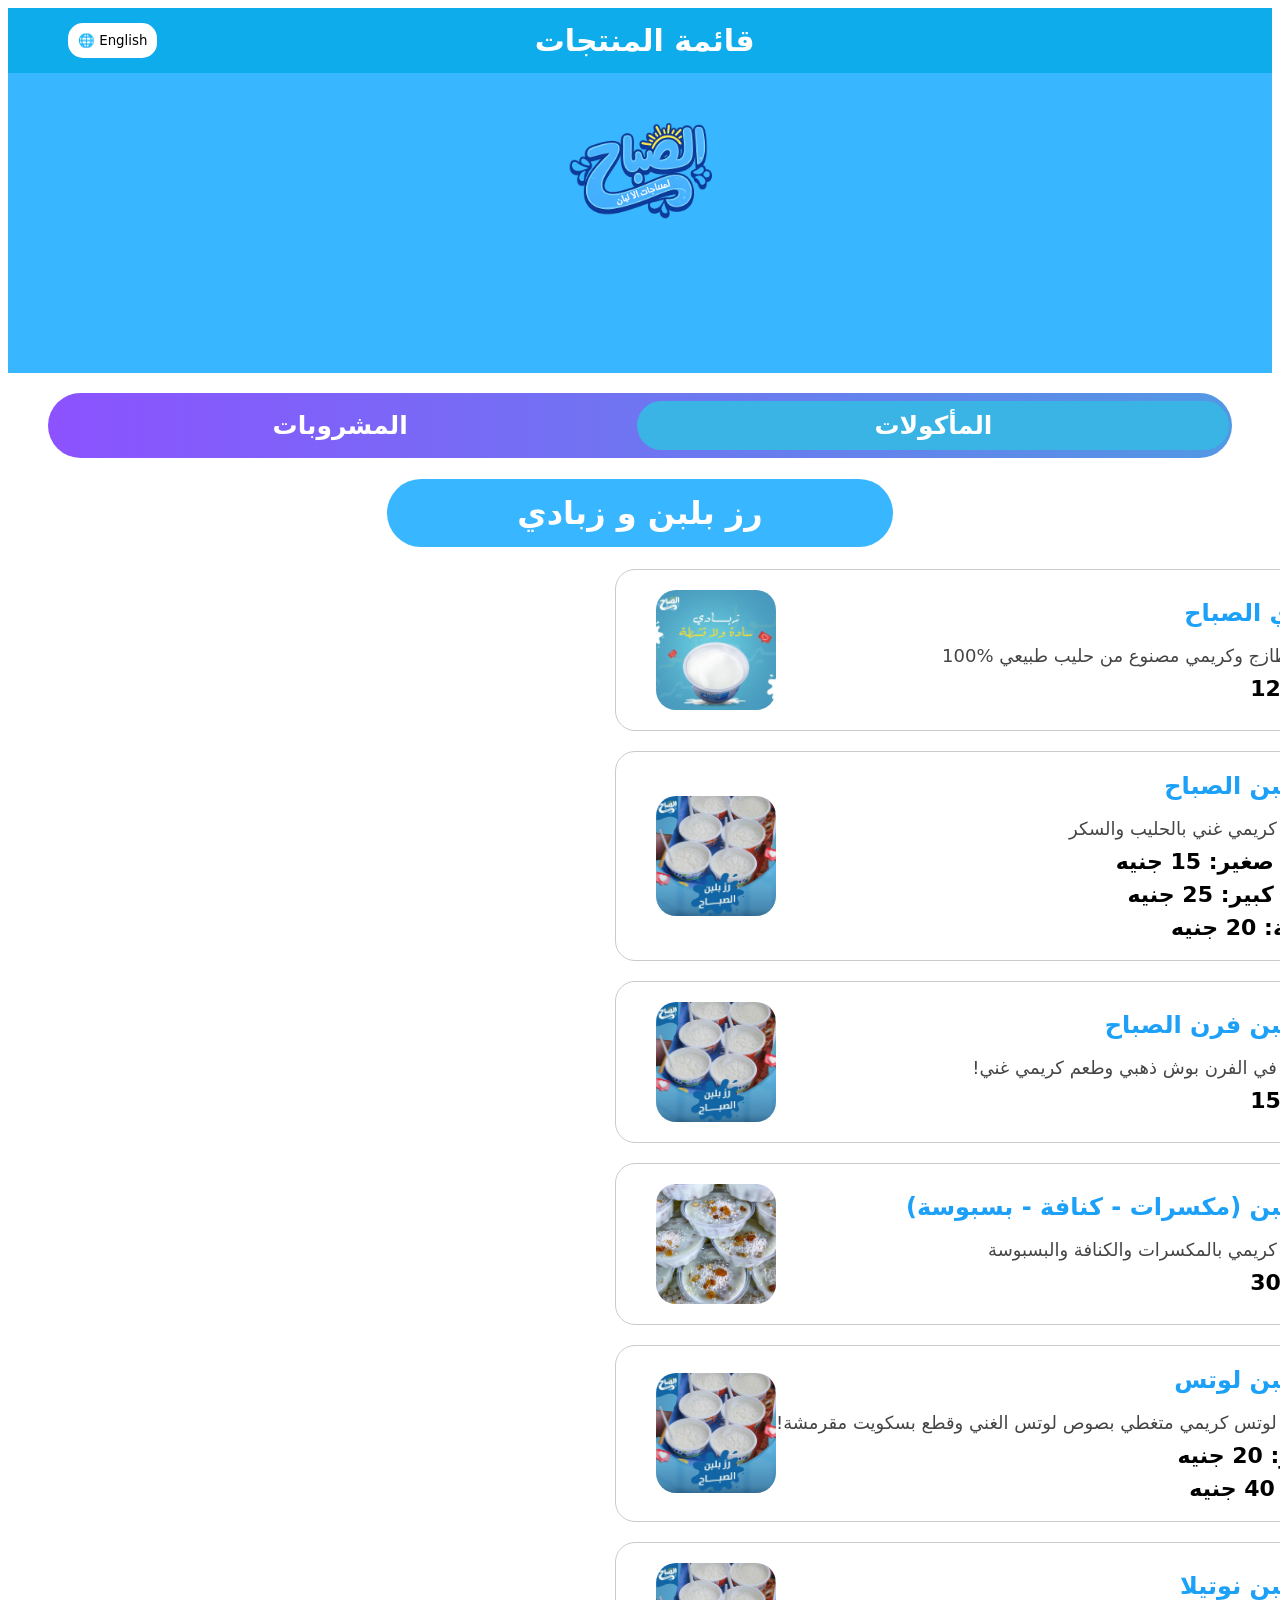
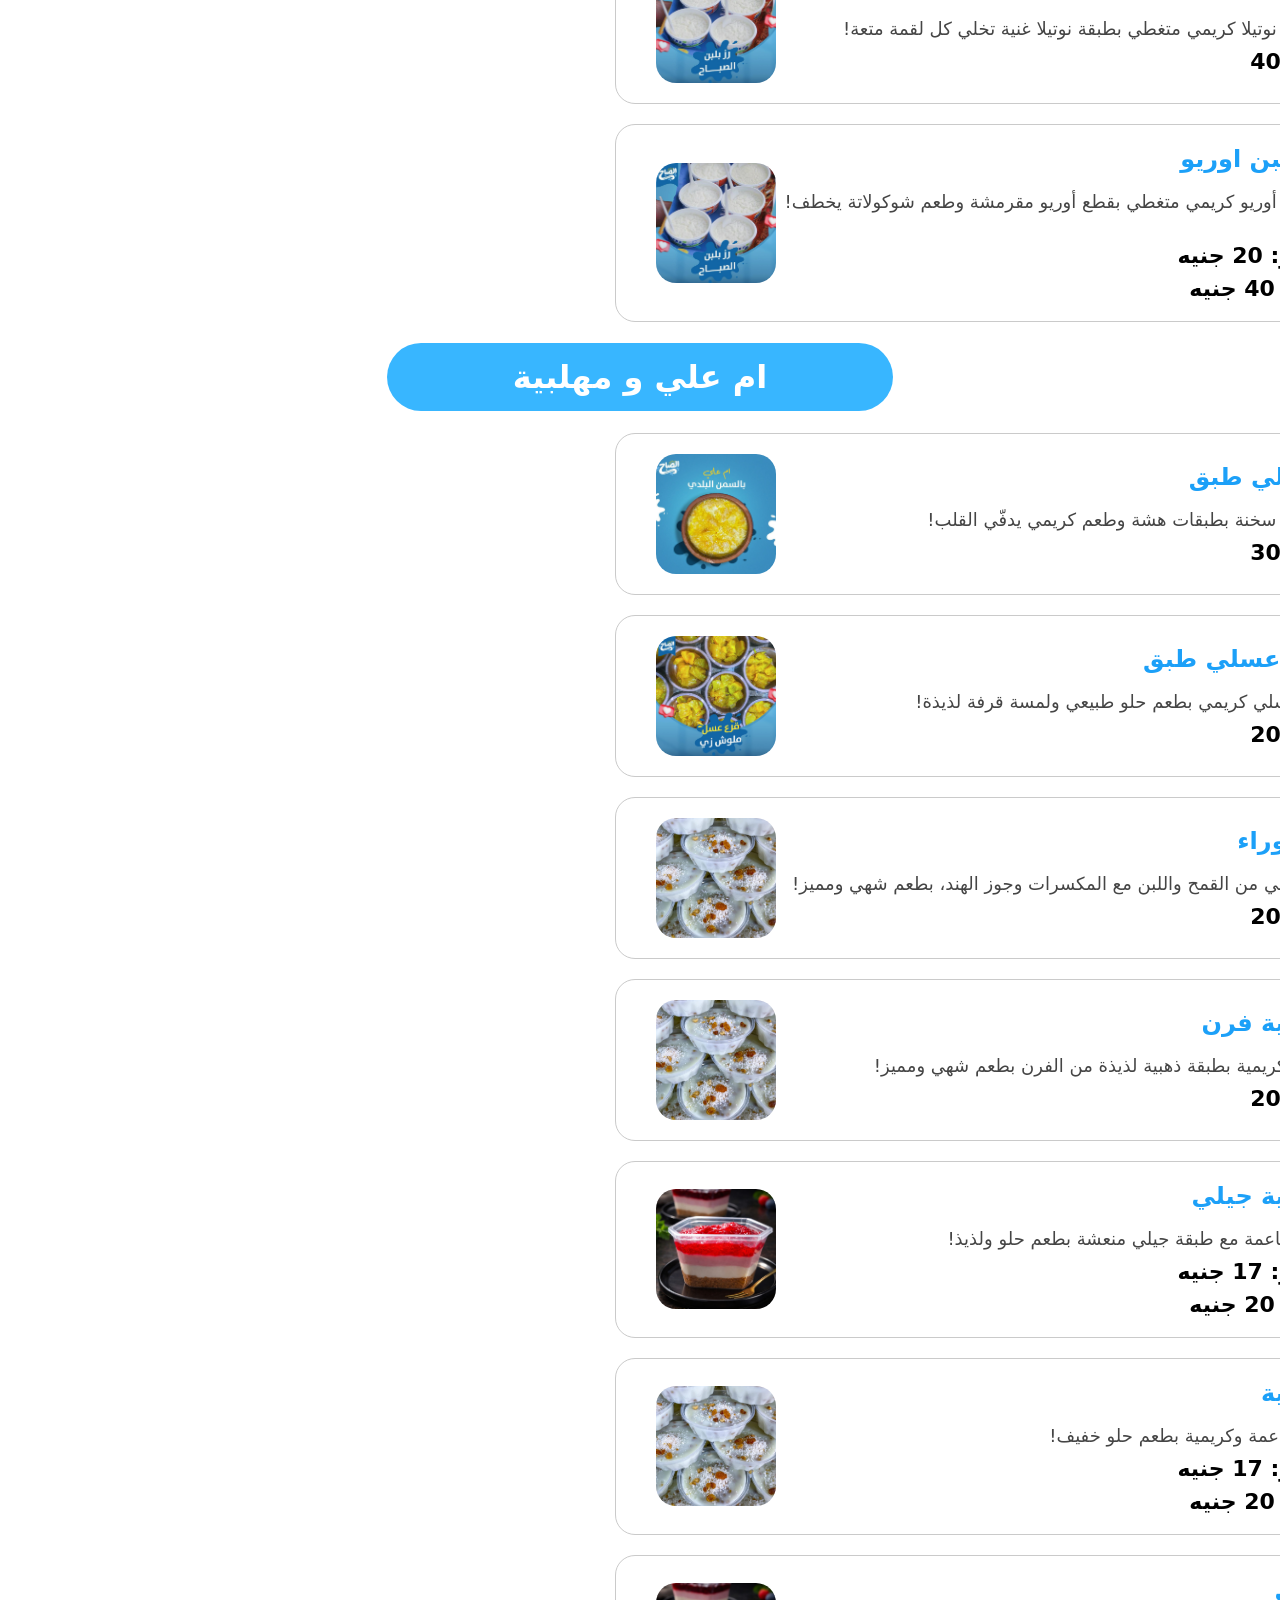
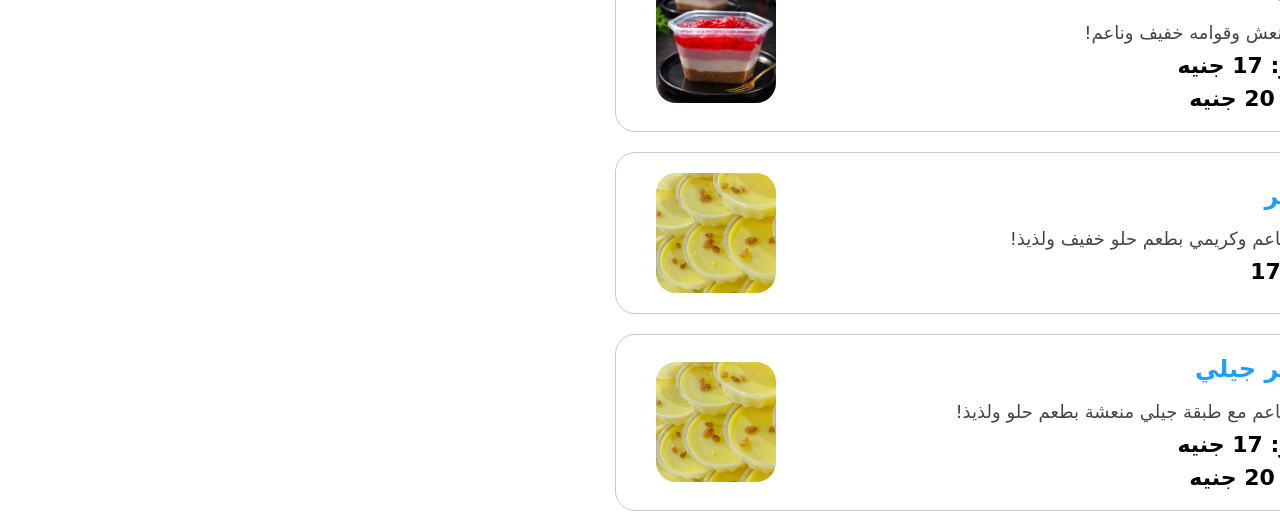
<file: index.html>
<!DOCTYPE html>
<html>
<head>
    <title>Menu Al Sabah</title>
    <link rel="stylesheet" href="Food_style.css">
</head>
    <script src="lang-Food.js"></script>
<body>
    <div id="Website_bar">
        <button onclick="toggleLanguage()" id="Lang_button">
            🌐 English
        </button>
         <h2 id="bar_text">قائمة المنتجات</h2>
    </div>

    <div id="logo_place">
        <img id="logo_image" src="ChatGPT Image Feb 4, 2026, 08_22_03 PM.png" alt="logo">
    </div>

    <header>
        <nav>
            <a href="drinks.html">
                 <button id="Drinks_button">المشروبات</button>
            </a>
           <button id="Food_button">المأكولات</button>
        </nav>
    </header>

    <div class="Products-section">
        <h1 id="Yogurt-and-Rice-Pudding-section">رز بلبن و زبادي</h1>
    </div>

<div class="Product-card">
    <img src="Yogurt image.jpeg" alt="زبادي" class="Product-img">

    <div class="Product-content">
        <h2 id="Yogurt-h2">زبادي الصباح</h2>
        <p id="Yogurt-p">زبادي طازج وكريمي مصنوع من حليب طبيعي %100</p>
        <span class="Product-price" id="Yogurt-price">12 جنيه</span>
    </div>
</div>

<div class="Product-card">
    <img src="Rice with milk image.jpeg" alt="رز بلبن" class="Product-img">

    <div class="Product-content">
        <h2 id="Rice-Pudding-h2">رز بلبن الصباح</h2>
        <p id="Rice-Pudding-p">رز بلبن كريمي غني بالحليب والسكر</p>
        <span class="Product-price" id="Rice-Pudding-choice-1">سادة صغير: 15 جنيه</span>
        <span class="Product-price" id="Rice-Pudding-choice-2">سادة كبير: 25 جنيه</span>
        <span class="Product-price" id="Rice-Pudding-choice-3">كريمة: 20 جنيه</span>
    </div>
</div>

<div class="Product-card">
    <img src="Rice with milk image.jpeg" alt="رز بلبن" class="Product-img">

    <div class="Product-content">
        <h2 id="Baked-Rice-Pudding-h2">رز بلبن فرن الصباح</h2>
        <p id="Baked-Rice-Pudding-p">!رز بلبن في الفرن بوش ذهبي وطعم كريمي غني</p>
        <span class="Product-price" id="Baked-Rice-Pudding-price">15 جنيه</span>
    </div>
</div>

<div class="Product-card">
    <img src="Mix rice pudding.jpeg" alt="رز بلبن" class="Product-img">

    <div class="Product-content">
        <h2 id="Mix-Rice-Pudding-h2">رز بلبن (مكسرات - كنافة - بسبوسة)</h2>
        <p id="Mix-Rice-Pudding-p">رز بلبن كريمي بالمكسرات والكنافة والبسبوسة</p>
        <span class="Product-price" id="Mix-Rice-Pudding-price">30 جنيه</span>
    </div>
</div>

<div class="Product-card">
    <img src="Rice with milk image.jpeg" alt="رز بلبن" class="Product-img">

    <div class="Product-content">
        <h2 id="Lotus-Rice-Pudding-h2">رز بلبن لوتس</h2>
        <p id="Lotus-Rice-Pudding-p">!رز بلبن لوتس كريمي متغطي بصوص لوتس الغني وقطع بسكويت مقرمشة</p>
        <span class="Product-price" id="Lotus-Rice-Pudding-choice-1">صغير: 20 جنيه</span>
        <span class="Product-price" id="Lotus-Rice-Pudding-choice-2">كبير: 40 جنيه</span>
    </div>
</div>
   
<div class="Product-card">
    <img src="Rice with milk image.jpeg" alt="رز بلبن" class="Product-img">

    <div class="Product-content">
        <h2 id="Nutella-Rice-Pudding-h2">رز بلبن نوتيلا</h2>
        <p id="Nutella-Rice-Pudding-p">!رز بلبن نوتيلا كريمي متغطي بطبقة نوتيلا غنية تخلي كل لقمة متعة</p>
        <span class="Product-price" id="Nutella-Rice-Pudding-price">40 جنيه</span>
    </div>
</div>

<div class="Product-card">
    <img src="Rice with milk image.jpeg" alt="رز بلبن" class="Product-img">

    <div class="Product-content">
        <h2 id="Oreo-Rice-Pudding-h2">رز بلبن اوريو</h2>
        <p id="Oreo-Rice-Pudding-p">!رز بلبن أوريو كريمي متغطي بقطع أوريو مقرمشة وطعم شوكولاتة يخطف القلب</p>
        <span class="Product-price" id="Oreo-Rice-Pudding-choice-1">صغير: 20 جنيه</span>
        <span class="Product-price" id="Oreo-Rice-Pudding-choice-2">كبير: 40 جنيه</span>
    </div>
</div>

    <div class="Products-section">
        <h1 id="Um-ali-and-mahlabia-section">ام علي و مهلبية</h1>
    </div>

<div class="Product-card">
    <img src="Um ali.jpeg" alt="رز بلبن" class="Product-img">

    <div class="Product-content">
        <h2 id="Um-ail-dish-h2">ام علي طبق</h2>
        <p id="Um-ail-dish-p">!أم علي سخنة بطبقات هشة وطعم كريمي يدفّي القلب</p>
        <span class="Product-price" id="Um-ail-dish-price">30 جنيه</span>
    </div>
</div>

<div class="Product-card">
    <img src="karh.jpeg" alt="رز بلبن" class="Product-img">

    <div class="Product-content">
        <h2 id="Pumpkin-dish-h2">قرع عسلي طبق</h2>
        <p id="Pumpkin-dish-p">!قرع عسلي كريمي بطعم حلو طبيعي ولمسة قرفة لذيذة</p>
        <span class="Product-price" id="Pumpkin-dish-price">20 جنيه</span>
    </div>
</div>

<div class="Product-card">
    <img src="Mix rice pudding.jpeg" alt="رز بلبن" class="Product-img">

    <div class="Product-content">
        <h2 id="Ashura-dish-h2">عاشوراء</h2>
        <p id="Ashura-dish-p">!مزيج غني من القمح واللبن مع المكسرات وجوز الهند، بطعم شهي ومميز</p>
        <span class="Product-price" id="Ashura-dish-price">20 جنيه</span>
    </div>
</div>

<div class="Product-card">
    <img src="Mix rice pudding.jpeg" alt="رز بلبن" class="Product-img">

    <div class="Product-content">
        <h2 id="Mahlabia-oven-h2">مهلبية فرن</h2>
        <p id="Mahlabia-oven-p">!مهلبية كريمية بطبقة ذهبية لذيذة من الفرن بطعم شهي ومميز</p>
        <span class="Product-price" id="Mahlabia-oven-price">20 جنيه</span>
    </div>
</div>

<div class="Product-card">
    <img src="Mahlabia geely.jpeg" alt="رز بلبن" class="Product-img">

    <div class="Product-content">
        <h2 id="Mahlabia-jelly-h2">مهلبية جيلي</h2>
        <p id="Mahlabia-jelly-p">!مهلبية ناعمة مع طبقة جيلي منعشة بطعم حلو ولذيذ</p>
        <span class="Product-price" id="Mahlabia-jelly-choice1">صغير: 17 جنيه</span>
        <span class="Product-price" id="Mahlabia-jelly-choice2">كبير: 20 جنيه</span>
    </div>
</div>

<div class="Product-card">
    <img src="Mix rice pudding.jpeg" alt="رز بلبن" class="Product-img">

    <div class="Product-content">
        <h2 id="Mahlabia-h2">مهلبية </h2>
        <p id="Mahlabia-p">!حلوى ناعمة وكريمية بطعم حلو خفيف</p>
        <span class="Product-price" id="Mahlabia-choice1">صغير: 17 جنيه</span>
        <span class="Product-price" id="Mahlabia-choice2">كبير: 20 جنيه</span>
    </div>
</div>

<div class="Product-card">
    <img src="Mahlabia geely.jpeg" alt="رز بلبن" class="Product-img">

    <div class="Product-content">
        <h2 id="Jelly-h2">جيلي</h2>
        <p id="Jelly-p">!جيلي منعش وقوامه خفيف وناعم</p>
        <span class="Product-price" id="Jelly-choice1">صغير: 17 جنيه</span>
        <span class="Product-price" id="Jelly-choice2">كبير: 20 جنيه</span>
    </div>
</div>

<div class="Product-card">
    <img src="Custard.jpeg" alt="رز بلبن" class="Product-img">

    <div class="Product-content">
        <h2 id="Custard-h2">كاستر</h2>
        <p id="Custard-p">!كاستر ناعم وكريمي بطعم حلو خفيف ولذيذ</p>
        <span class="Product-price" id="Custard-price">17 جنيه</span>
    </div>
</div>

<div class="Product-card">
    <img src="Custard.jpeg" alt="رز بلبن" class="Product-img">

    <div class="Product-content">
        <h2 id="Custard-jelly-h2">كاستر جيلي</h2>
        <p id="Custard-jelly-p">!كاستر ناعم مع طبقة جيلي منعشة بطعم حلو ولذيذ</p>
        <span class="Product-price" id="Custard-jelly-choice1">صغير: 17 جنيه</span>
        <span class="Product-price" id="Custard-jelly-choice2">كبير: 20 جنيه</span>
    </div>
</div>





    
</body>
</html>
</file>
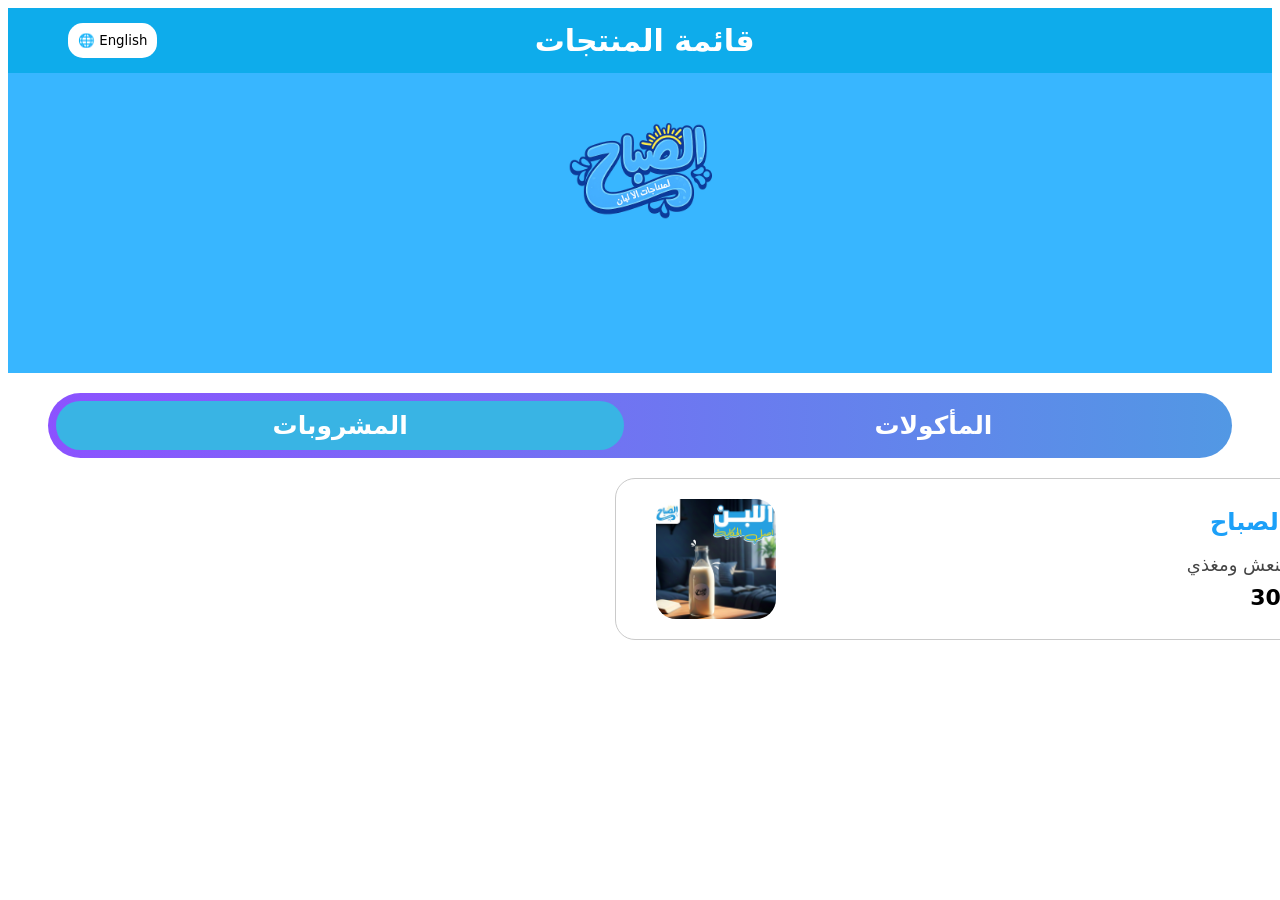
<file: drinks.html>
<!DOCTYPE html>
<html>
<head>
    <title>Menu Al Sabah</title>
    <link rel="stylesheet" href="Drinks_style.css">
</head>
    <script src="lang-Drinks.js"></script>
<body>
    <div id="Website_bar">
        <button onclick="toggleLanguage()" id="Lang_button">
            🌐 English
        </button>
         <h2 id="bar_text">قائمة المنتجات</h2>
    </div>

    <div id="logo_place">
        <img id="logo_image" src="ChatGPT Image Feb 4, 2026, 08_22_03 PM.png" alt="logo">
    </div>

    <header>
        <nav>
           
            <button id="Drinks_button">المشروبات</button>
             <a href="index.html">
           <button id="Food_button">المأكولات</button>
           </a>
        </nav>
    </header>

    <div class="Product-card">
    <img src="Milk image.jpeg" alt="لبن" class="Product-img">

    <div class="Product-content">
        <h2 id="Milk-h2">لبن الصباح</h2>
        <p id="Milk-p">حليب منعش ومغذي</p>
        <span class="Product-price" id="Milk-price">30 جنيه</span>
    </div>
</div>



        
</body>
</html>
</file>
<file: Food_style.css>
body{
    font-family: system-ui, -apple-system, BlinkMacSystemFont, 'Segoe UI', Roboto, Oxygen, Ubuntu, Cantarell, 'Open Sans', 'Helvetica Neue', sans-serif, sans-serif;
}

#Website_bar{
    width: 100%;
    background-color: #0eaceb;
    align-items: center;
    padding: 0%;
    margin: 0%;
    display: flex;
}

#bar_text{
    color: white;
    font-weight: 600;
    font-size: 30px;
    padding: 0px;
    margin: 0px;
    margin-right: 140px;
    text-align: center;
    flex: 1;
    
}

#Lang_button{
   margin-block: 15px;
   margin-left: 60px;
   border-radius: 15px;
   background-color: white;
   border: none;
   padding: 10px;
   transition: transform 0.4s ease;
   font-family: system-ui, -apple-system, BlinkMacSystemFont, 'Segoe UI', Roboto, Oxygen, Ubuntu, Cantarell, 'Open Sans', 'Helvetica Neue', sans-serif, sans-serif;
}


#Lang_button:hover{
    transform: translateY(-3px);
}

#logo_place{
    background-color: #38b6ff;
    width: 100%;
    height: 300px;
    padding: 0%;
    margin: 0%;
    text-align: center;
}

#logo_image{
    width: 200px;
    height: 200px;
    text-align: center;
    display: inline-block;
}

a{
    text-decoration: none;
    color: white;
}

#Food_button{
    width: 50%;
    color: white;
    background-color: #39B4E4;
    padding: 10px;
    border-radius: 40px;
    border: none;
    font-size: 25px;
    font-weight: 600;
    font-family: system-ui, -apple-system, BlinkMacSystemFont, 'Segoe UI', Roboto, Oxygen, Ubuntu, Cantarell, 'Open Sans', 'Helvetica Neue', sans-serif, sans-serif;
}
   


#Drinks_button{
    text-decoration: none;
    width: 48%;
    color: white;
    background: none;
    padding: 10px;
    border-radius: 40px;
    margin: 8px;
    border: none;
    font-size: 25px;
    font-weight: 600;
    transition: transform 0.4s ease;
    transition: 0.4s ease; 
    font-family: system-ui, -apple-system, BlinkMacSystemFont, 'Segoe UI', Roboto, Oxygen, Ubuntu, Cantarell, 'Open Sans', 'Helvetica Neue', sans-serif, sans-serif;
}
    


#Drinks_button:hover{
    background: rgba(233, 233, 233, 0.25);
    transform: translateY(-2px);
    
}

nav{
    margin-top: 20px;
    margin-inline: 40px;
    background: linear-gradient(to right, #8c52ff, #5298e4);
    border-radius: 40px;   
}

.Product-card{
    background:#ffffff;
    width:700px;
    display:flex;
    align-items:center;
    padding:20px;
    border-radius:20px;
    border: 1px solid rgb(202, 202, 202);
    margin-left: 48%;
    margin-top: 20px;
    transition: transform 0.4s ease, box-shadow 0.4s ease;
    font-family: system-ui, -apple-system, BlinkMacSystemFont, 'Segoe UI', Roboto, Oxygen, Ubuntu, Cantarell, 'Open Sans', 'Helvetica Neue', sans-serif, sans-serif;
}


.Product-card:hover{
    transform: translateY(-4px);
    box-shadow: 0 15px 25px rgba(43, 147, 251, 0.2);
}

.Product-img{
    width:120px;
    height:120px;
    border-radius:20px;
    object-fit:cover;
    margin-left:20px;
}

.Product-content{
    flex:1;
    text-align:right;
}

.Product-content h2{
    color:#1ca0f8;
    margin:0 0 10px 0;
    font-weight: 600;
}

.Product-content p{
    color:#454545;
    margin-bottom:10px;
    font-weight: 400;
    font-size: 18px;
}

.Product-price{
    font-size:22px;
    font-weight:bold;
}

#Rice-Pudding-choice-2{
    display: block;
    margin-block: 8px;
}

.Products-section{
    text-align: center;
    margin-inline: 30% ;
}

.Products-section h1{
    background-color: #38b6ff;
    color: white;
    padding: 15px;
    border-radius: 40px;
}

#Lotus-Rice-Pudding-choice-1{
    display: block;
    margin-bottom: 8px;
}

#Oreo-Rice-Pudding-choice-1{
    display: block;
    margin-bottom: 8px;
}

#Mahlabia-jelly-choice1{
    display: block;
    margin-bottom: 8px;
}

#Mahlabia-choice1{
    display: block;
    margin-bottom: 8px;
}

#Jelly-choice1{
    display: block;
    margin-bottom: 8px;
}

#Custard-jelly-choice1{
    display: block;
    margin-bottom: 8px;
}
</file>
<file: Drinks_style.css>
body{
    font-family: system-ui, -apple-system, BlinkMacSystemFont, 'Segoe UI', Roboto, Oxygen, Ubuntu, Cantarell, 'Open Sans', 'Helvetica Neue', sans-serif, sans-serif;
}

#Website_bar{
    width: 100%;
    background-color: #0eaceb;
    align-items: center;
    padding: 0%;
    margin: 0%;
    display: flex;
}

#bar_text{
    color: white;
    font-weight: 600;
    font-size: 30px;
    padding: 0px;
    margin: 0px;
    margin-right: 140px;
    text-align: center;
    flex: 1;
    
}

#Lang_button{
   margin-block: 15px;
   margin-left: 60px;
   border-radius: 15px;
   background-color: white;
   border: none;
   padding: 10px;
   transition: transform 0.4s ease;
   font-family: system-ui, -apple-system, BlinkMacSystemFont, 'Segoe UI', Roboto, Oxygen, Ubuntu, Cantarell, 'Open Sans', 'Helvetica Neue', sans-serif, sans-serif;
}


#Lang_button:hover{
    transform: translateY(-3px);
}

#logo_place{
    background-color: #38b6ff;
    width: 100%;
    height: 300px;
    padding: 0%;
    margin: 0%;
    text-align: center;
}

#logo_image{
    width: 200px;
    height: 200px;
    text-align: center;
    display: inline-block;
}

a{
    text-decoration: none;
    color: white;
}

#Food_button{
    width: 50%;
    color: white;
    background: none;
    padding: 10px;
    border-radius: 40px;
    border: none;
    font-size: 25px;
    font-weight: 600;
    transition: transform 0.4s ease;
    transition: 0.4s ease; 
    font-family: system-ui, -apple-system, BlinkMacSystemFont, 'Segoe UI', Roboto, Oxygen, Ubuntu, Cantarell, 'Open Sans', 'Helvetica Neue', sans-serif, sans-serif;
}
   
#Food_button:hover{
    background: rgba(233, 233, 233, 0.25);
    transform: translateY(-2px);
    
}


#Drinks_button{
    text-decoration: none;
    width: 48%;
    color: white;
    background-color: #39B4E4;
    padding: 10px;
    border-radius: 40px;
    margin: 8px;
    border: none;
    font-size: 25px;
    font-weight: 600;
    font-family: system-ui, -apple-system, BlinkMacSystemFont, 'Segoe UI', Roboto, Oxygen, Ubuntu, Cantarell, 'Open Sans', 'Helvetica Neue', sans-serif, sans-serif;
}
    

nav{
    margin-top: 20px;
    margin-inline: 40px;
    background: linear-gradient(to right, #8c52ff, #5298e4);
    border-radius: 40px;   
}

.Product-card{
    background:#ffffff;
    width:700px;
    display:flex;
    align-items:center;
    padding:20px;
    border-radius:20px;
    border: 1px solid rgb(202, 202, 202);
    margin-left: 48%;
    margin-top: 20px;
    transition: transform 0.4s ease, box-shadow 0.4s ease;
    font-family: system-ui, -apple-system, BlinkMacSystemFont, 'Segoe UI', Roboto, Oxygen, Ubuntu, Cantarell, 'Open Sans', 'Helvetica Neue', sans-serif, sans-serif;
}


.Product-card:hover{
    transform: translateY(-4px);
    box-shadow: 0 15px 25px rgba(43, 147, 251, 0.2);
}

.Product-img{
    width:120px;
    height:120px;
    border-radius:20px;
    object-fit:cover;
    margin-left:20px;
}

.Product-content{
    flex:1;
    text-align:right;
}

.Product-content h2{
    color:#1ca0f8;
    margin:0 0 10px 0;
    font-weight: 600;
}

.Product-content p{
    color:#454545;
    margin-bottom:10px;
    font-weight: 400;
    font-size: 18px;
}

.Product-price{
    font-size:22px;
    font-weight:bold;
}
</file>
